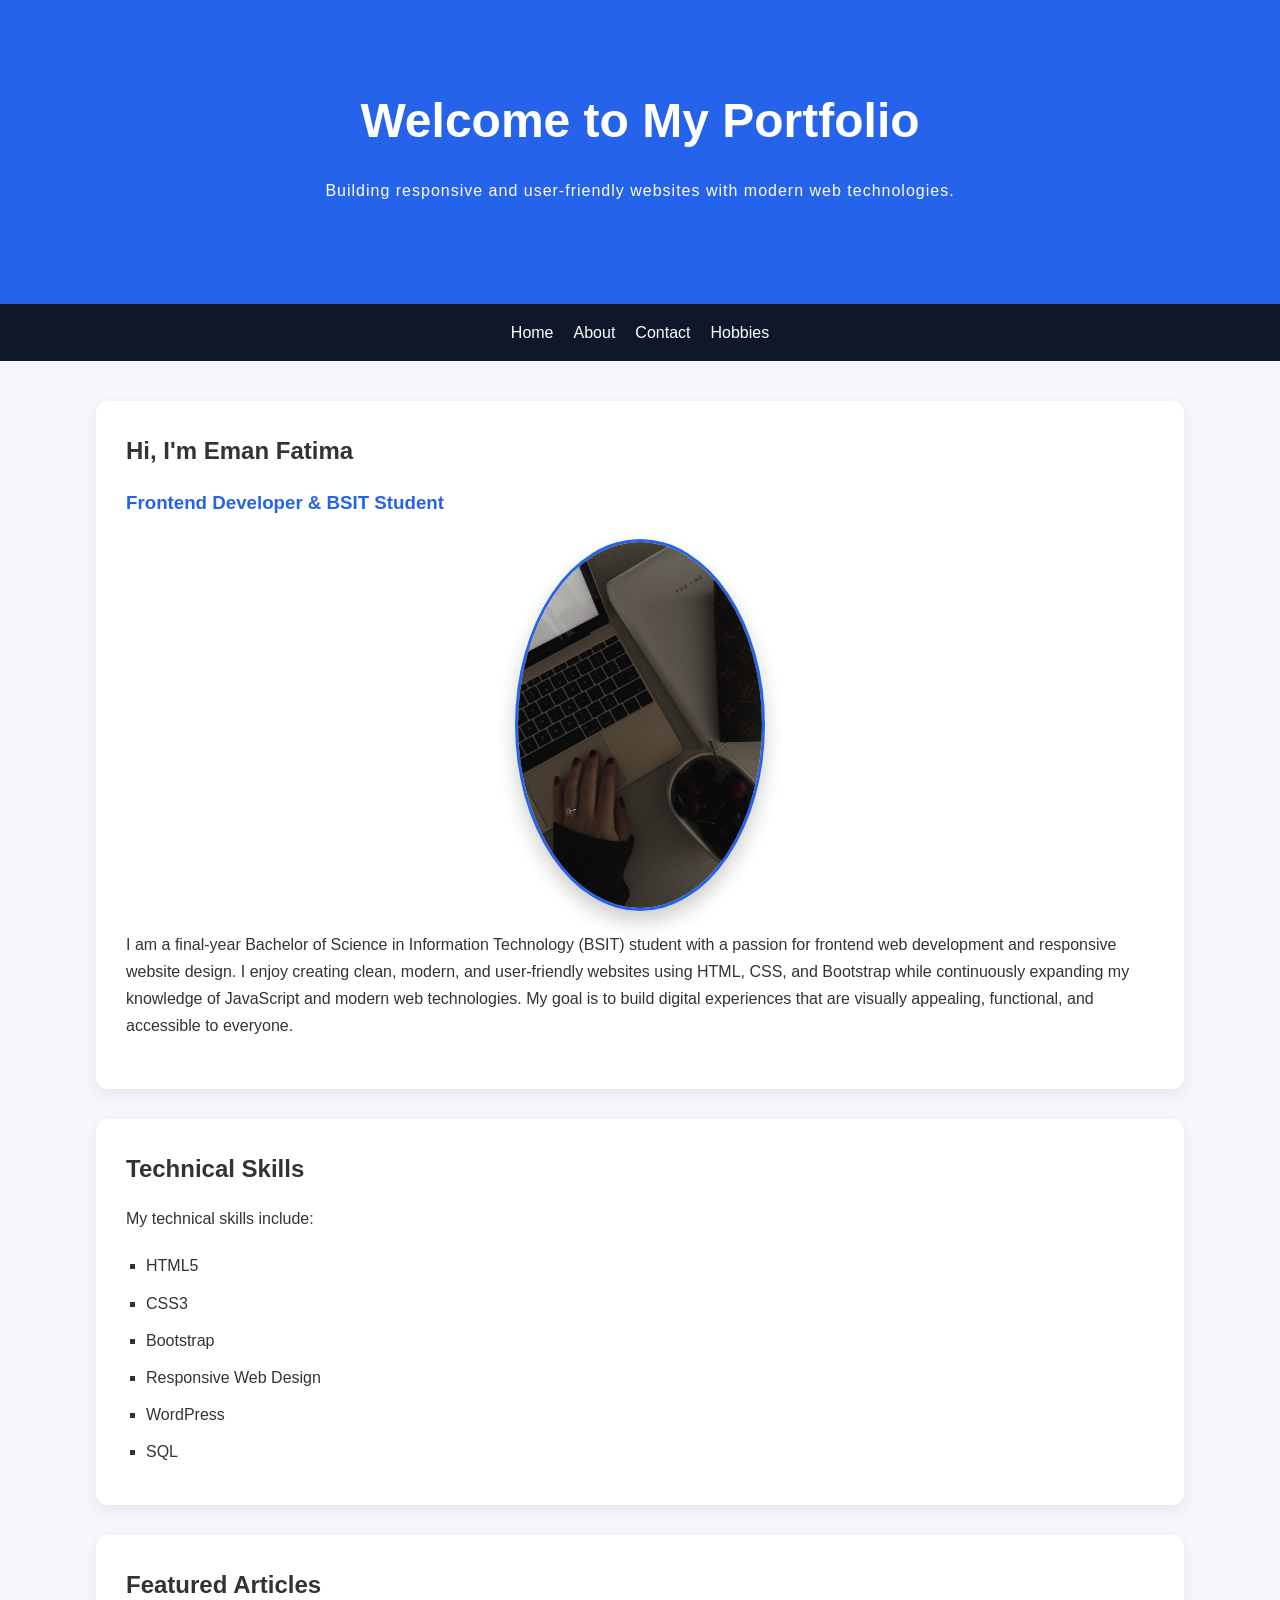
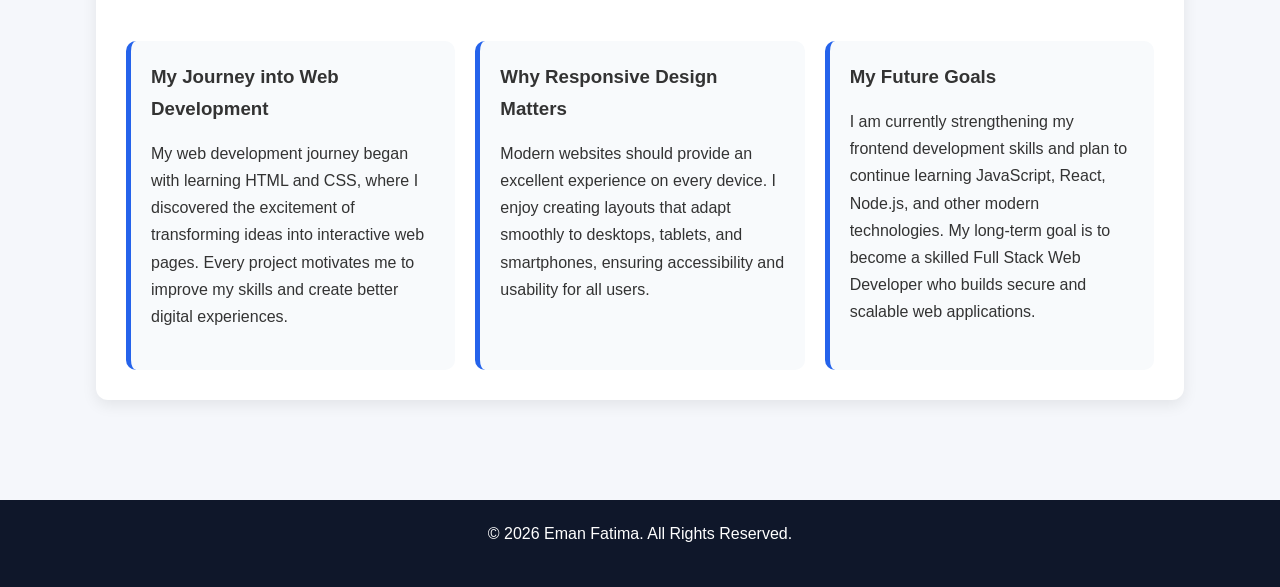
<file: index.html>
<!DOCTYPE html>
<html lang="en">
<head>
    <meta charset="UTF-8">
    <meta name="viewport" content="width=device-width, initial-scale=1.0">
    <title>Eman Fatima | Portfolio</title>

    <!-- External CSS -->
    <link rel="stylesheet" href="style.css">

    <!-- Internal CSS -->
    <style>
        .special-text {
            letter-spacing: 1px;
        }
    </style>
</head>

<body>

    <!-- Header -->
    <header class="hero">
        <h1 id="main-title">Welcome to My Portfolio</h1>
        <p class="special-text">
            Building responsive and user-friendly websites with modern web technologies.
        </p>
    </header>

    <!-- Navigation -->
    <nav class="navbar">
        <a href="index.html">Home</a>
        <a href="about.html">About</a>
        <a href="contact.html">Contact</a>
        <a href="hobbies.html">Hobbies</a>
    </nav>

    <!-- Main Content -->
    <main class="container">

        <!-- Introduction -->
        <section class="about-me">
            <h2>Hi, I'm Eman Fatima</h2>

            <!-- Inline CSS -->
            <h3 style="color:#2563eb;">Frontend Developer & BSIT Student</h3>

            <img
                src="profile_img.jpeg"
                alt="Portrait of Eman Fatima"
                class="profile-image"
                width="250"
            >

            <p>
                I am a final-year Bachelor of Science in Information Technology (BSIT)
                student with a passion for frontend web development and responsive
                website design. I enjoy creating clean, modern, and user-friendly
                websites using HTML, CSS, and Bootstrap while continuously expanding
                my knowledge of JavaScript and modern web technologies. My goal is to
                build digital experiences that are visually appealing, functional,
                and accessible to everyone.
            </p>
        </section>

        <!-- Skills -->
        <section id="skills" class="skills">
            <h2>Technical Skills</h2>

            <p>My technical skills include:</p>

            <ul>
                <li>HTML5</li>
                <li>CSS3</li>
                <li>Bootstrap</li>
                <li>Responsive Web Design</li>
                <li>WordPress</li>
                <li>SQL</li>
            </ul>
        </section>

        <!-- Articles -->
        <section class="articles">

            <h2>Featured Articles</h2>

            <article class="card">
                <h3>My Journey into Web Development</h3>

                <p>
                    My web development journey began with learning HTML and CSS,
                    where I discovered the excitement of transforming ideas into
                    interactive web pages. Every project motivates me to improve my
                    skills and create better digital experiences.
                </p>
            </article>

            <article class="card">
                <h3>Why Responsive Design Matters</h3>

                <p>
                    Modern websites should provide an excellent experience on every
                    device. I enjoy creating layouts that adapt smoothly to desktops,
                    tablets, and smartphones, ensuring accessibility and usability
                    for all users.
                </p>
            </article>

            <article class="card">
                <h3>My Future Goals</h3>

                <p>
                    I am currently strengthening my frontend development skills and
                    plan to continue learning JavaScript, React, Node.js, and other
                    modern technologies. My long-term goal is to become a skilled
                    Full Stack Web Developer who builds secure and scalable web
                    applications.
                </p>
            </article>

        </section>

    </main>

    <!-- Footer -->
    <footer class="footer">
        <p>&copy; 2026 Eman Fatima. All Rights Reserved.</p>
    </footer>

</body>
</html>
</file>
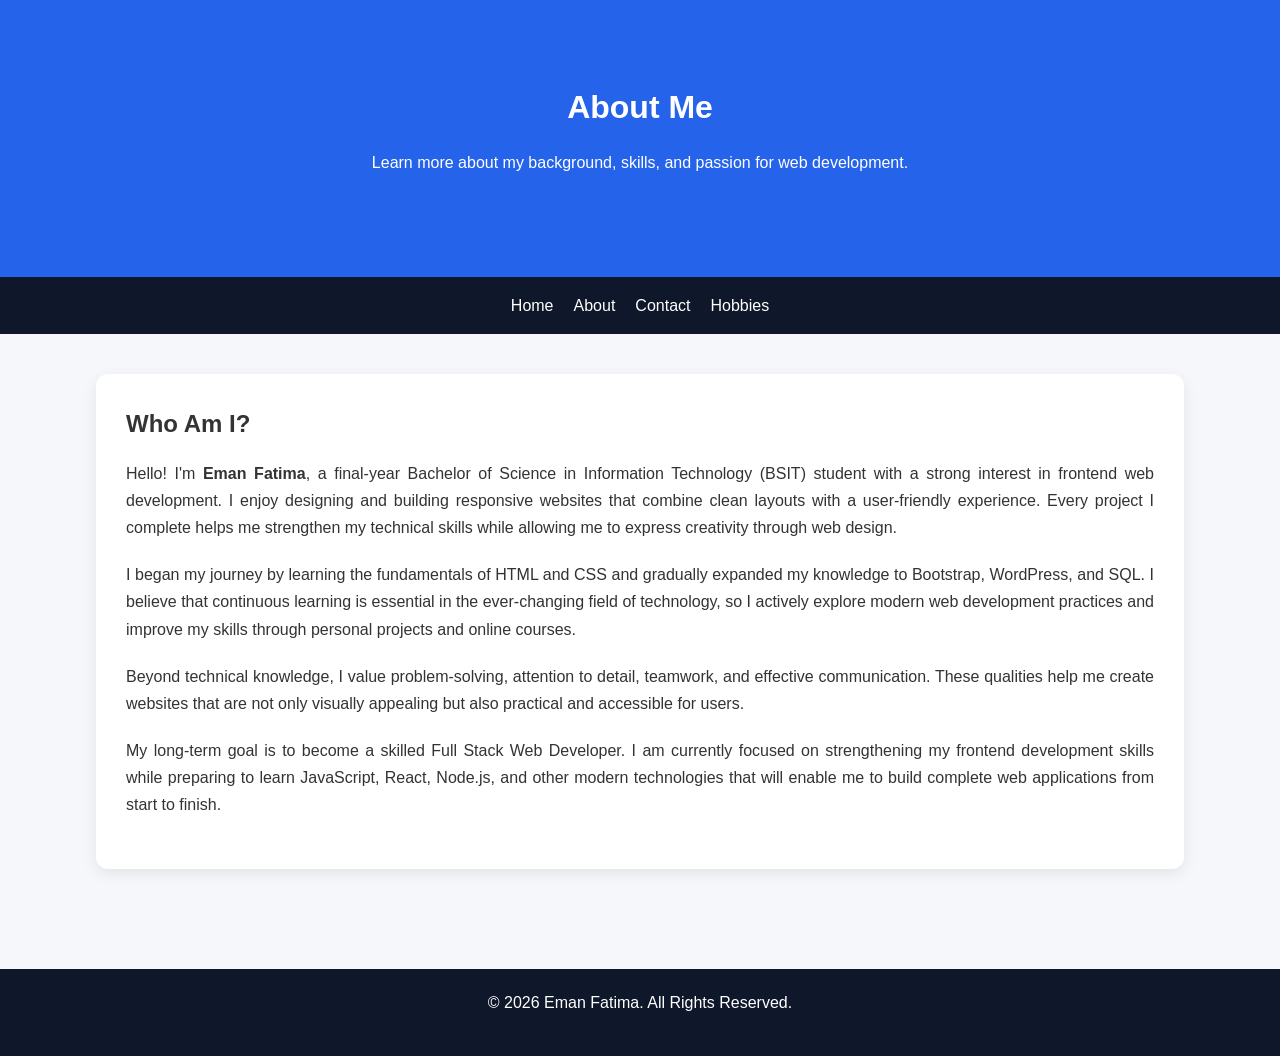
<file: about.html>
<!DOCTYPE html>
<html lang="en">
<head>
    <meta charset="UTF-8">
    <meta name="viewport" content="width=device-width, initial-scale=1.0">
    <title>About | Eman Fatima</title>

    <!-- External CSS -->
    <link rel="stylesheet" href="style.css">
</head>

<body>

    <!-- Header -->
    <header class="hero">
        <h1>About Me</h1>
        <p>
            Learn more about my background, skills, and passion for web development.
        </p>
    </header>

    <!-- Navigation -->
    <nav class="navbar">
        <a href="index.html">Home</a>
        <a href="about.html">About</a>
        <a href="contact.html">Contact</a>
        <a href="hobbies.html">Hobbies</a>
    </nav>

    <!-- Main Content -->
    <main class="container">

        <section class="about-section">

            <h2>Who Am I?</h2>

            <p>
                Hello! I'm <strong>Eman Fatima</strong>, a final-year Bachelor of
                Science in Information Technology (BSIT) student with a strong
                interest in frontend web development. I enjoy designing and building
                responsive websites that combine clean layouts with a user-friendly
                experience. Every project I complete helps me strengthen my technical
                skills while allowing me to express creativity through web design.
            </p>

            <p>
                I began my journey by learning the fundamentals of HTML and CSS and
                gradually expanded my knowledge to Bootstrap, WordPress, and SQL.
                I believe that continuous learning is essential in the ever-changing
                field of technology, so I actively explore modern web development
                practices and improve my skills through personal projects and online
                courses.
            </p>

            <p>
                Beyond technical knowledge, I value problem-solving, attention to
                detail, teamwork, and effective communication. These qualities help
                me create websites that are not only visually appealing but also
                practical and accessible for users.
            </p>

            <p>
                My long-term goal is to become a skilled Full Stack Web Developer.
                I am currently focused on strengthening my frontend development
                skills while preparing to learn JavaScript, React, Node.js, and
                other modern technologies that will enable me to build complete web
                applications from start to finish.
            </p>

        </section>

    </main>

    <!-- Footer -->
    <footer class="footer">
        <p>&copy; 2026 Eman Fatima. All Rights Reserved.</p>
    </footer>

</body>
</html>
</file>
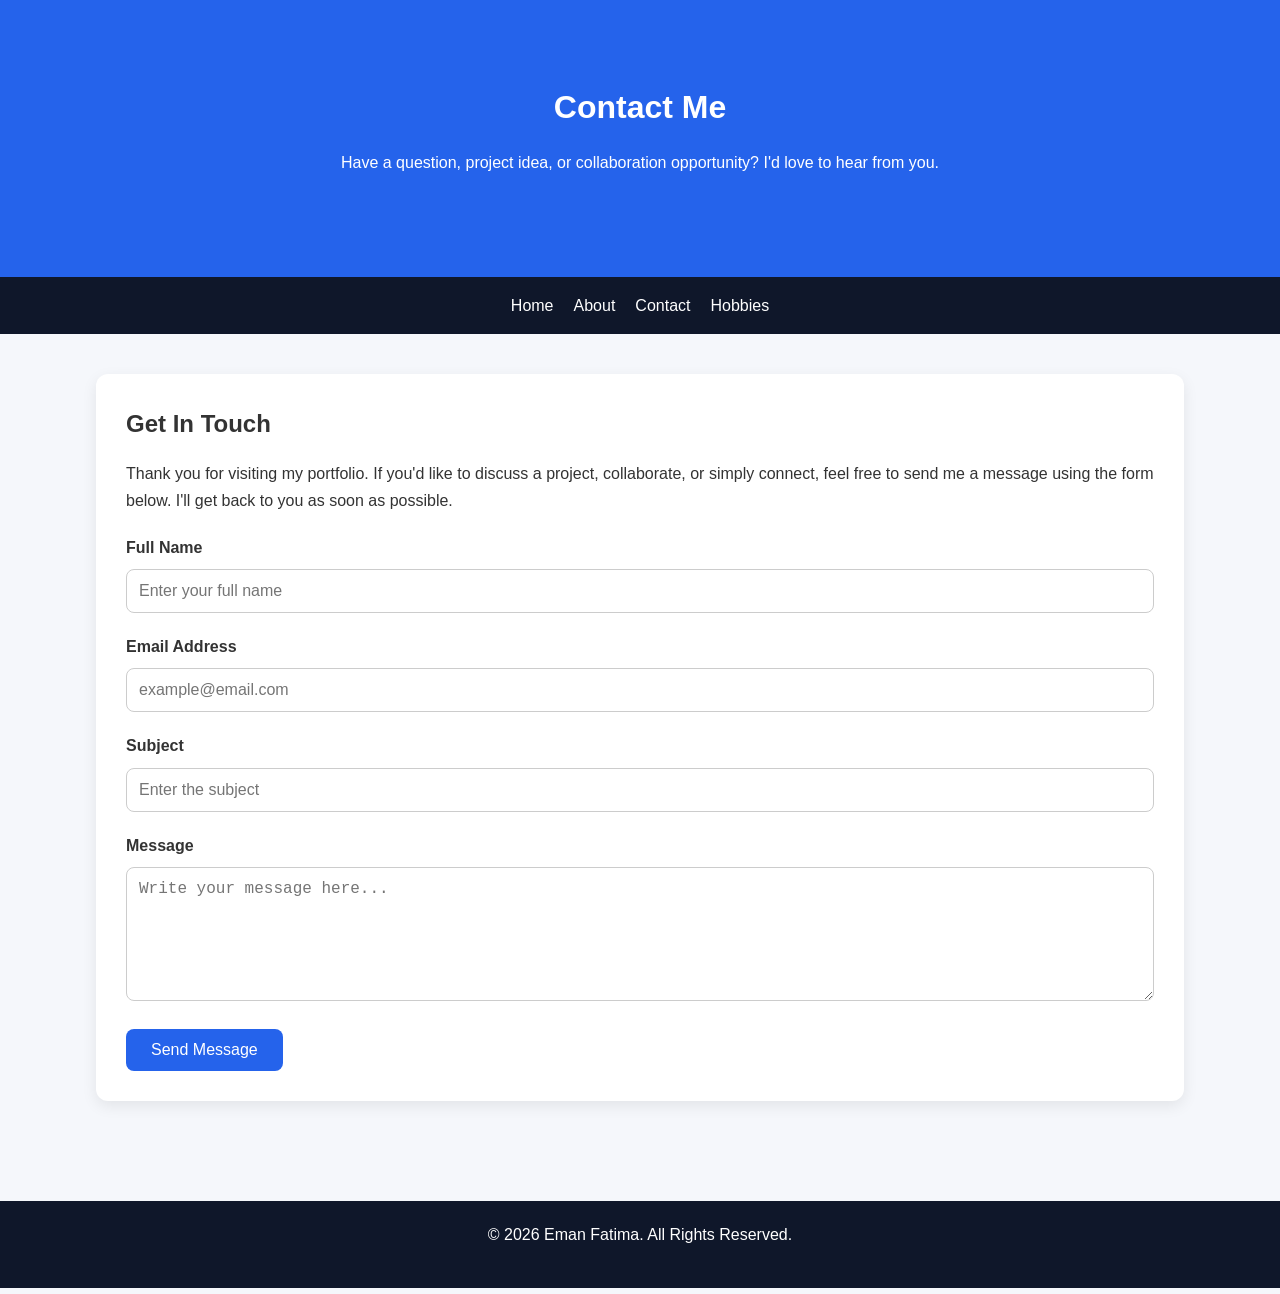
<file: contact.html>
<!DOCTYPE html>
<html lang="en">
<head>
    <meta charset="UTF-8">
    <meta name="viewport" content="width=device-width, initial-scale=1.0">
    <title>Contact | Eman Fatima</title>

    <!-- External CSS -->
    <link rel="stylesheet" href="style.css">
</head>

<body>

    <!-- Header -->
    <header class="hero">
        <h1>Contact Me</h1>
        <p>
            Have a question, project idea, or collaboration opportunity? I'd love to hear from you.
        </p>
    </header>

    <!-- Navigation -->
    <nav class="navbar">
        <a href="index.html">Home</a>
        <a href="about.html">About</a>
        <a href="contact.html">Contact</a>
        <a href="hobbies.html">Hobbies</a>
    </nav>

    <!-- Main Content -->
    <main class="container">

        <section class="contact-section">

            <h2>Get In Touch</h2>

            <p>
                Thank you for visiting my portfolio. If you'd like to discuss a project,
                collaborate, or simply connect, feel free to send me a message using the
                form below. I'll get back to you as soon as possible.
            </p>

            <form class="contact-form">

                <div class="form-group">
                    <label for="fullname">Full Name</label>
                    <input
                        type="text"
                        id="fullname"
                        name="fullname"
                        placeholder="Enter your full name"
                        required
                    >
                </div>

                <div class="form-group">
                    <label for="email">Email Address</label>
                    <input
                        type="email"
                        id="email"
                        name="email"
                        placeholder="example@email.com"
                        required
                    >
                </div>

                <div class="form-group">
                    <label for="subject">Subject</label>
                    <input
                        type="text"
                        id="subject"
                        name="subject"
                        placeholder="Enter the subject"
                        required
                    >
                </div>

                <div class="form-group">
                    <label for="message">Message</label>
                    <textarea
                        id="message"
                        name="message"
                        rows="6"
                        placeholder="Write your message here..."
                        required
                    ></textarea>
                </div>

                <button type="submit" class="btn">
                    Send Message
                </button>

            </form>

        </section>

    </main>

    <!-- Footer -->
    <footer class="footer">
        <p>&copy; 2026 Eman Fatima. All Rights Reserved.</p>
    </footer>

</body>
</html>
</file>
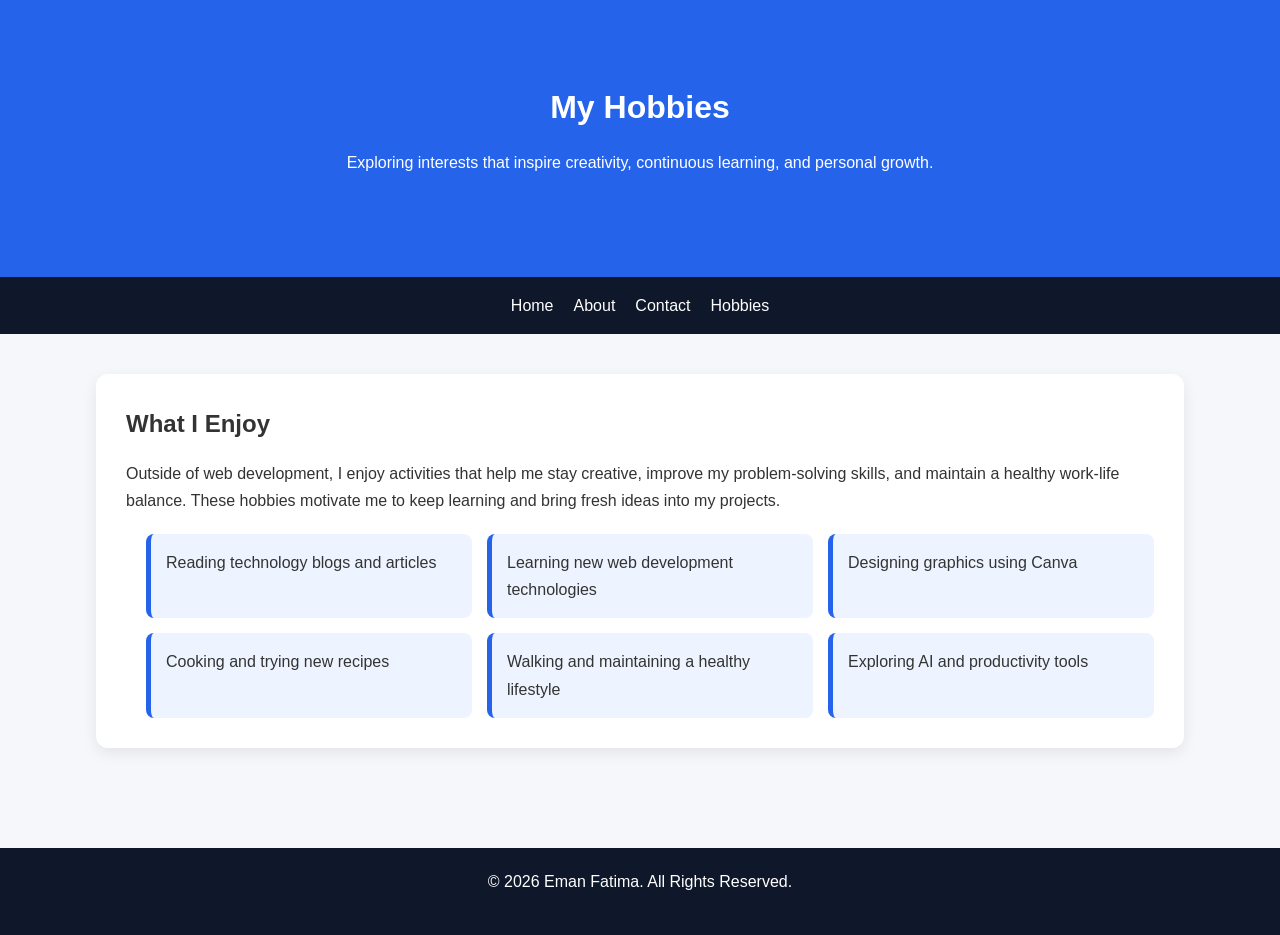
<file: hobbies.html>
<!DOCTYPE html>
<html lang="en">
<head>
    <meta charset="UTF-8">
    <meta name="viewport" content="width=device-width, initial-scale=1.0">
    <title>Hobbies | Eman Fatima</title>

    <!-- External CSS -->
    <link rel="stylesheet" href="style.css">
</head>

<body>

    <!-- Header -->
    <header class="hero">
        <h1>My Hobbies</h1>
        <p>
            Exploring interests that inspire creativity, continuous learning, and personal growth.
        </p>
    </header>

    <!-- Navigation -->
    <nav class="navbar">
        <a href="index.html">Home</a>
        <a href="about.html">About</a>
        <a href="contact.html">Contact</a>
        <a href="hobbies.html">Hobbies</a>
    </nav>

    <!-- Main Content -->
    <main class="container">

        <section class="hobbies-section">

            <h2>What I Enjoy</h2>

            <p>
                Outside of web development, I enjoy activities that help me stay creative,
                improve my problem-solving skills, and maintain a healthy work-life balance.
                These hobbies motivate me to keep learning and bring fresh ideas into my
                projects.
            </p>

            <ul class="hobbies-list">
                <li>Reading technology blogs and articles</li>
                <li>Learning new web development technologies</li>
                <li>Designing graphics using Canva</li>
                <li>Cooking and trying new recipes</li>
                <li>Walking and maintaining a healthy lifestyle</li>
                <li>Exploring AI and productivity tools</li>
            </ul>

        </section>

    </main>

    <!-- Footer -->
    <footer class="footer">
        <p>&copy; 2026 Eman Fatima. All Rights Reserved.</p>
    </footer>

</body>
</html>
</file>
<file: style.css>
*{
    margin:0;
    padding:0;
    box-sizing:border-box;
}

html{
    scroll-behavior:smooth;
}

body{
    font-family: "Segoe UI", Tahoma, Geneva, Verdana, sans-serif;
    background:#f5f7fb;
    color:#333;
    line-height:1.7;
}


/* ELEMENT SELECTOR */

h1,h2,h3{
    margin-bottom:15px;
}

p{
    margin-bottom:20px;
}

ul{
    margin-left:20px;
}

/* HERO SECTION */

.hero{
    background-color: #2563eb;
    color:white;
    text-align:center;
    padding:60px 20px;
    animation:fadeIn 1.2s ease;
}

/* ID SELECTOR */

#main-title{
    font-size:2.4rem;
    font-weight:700;
}

/* NAVIGATION */

.navbar{
    background:#0f172a;
    display:flex;
    justify-content:center;
    align-items:center;
    flex-wrap:wrap;
    gap:20px;
    padding:15px;

    position:sticky;
    top:0;
    z-index:1000;
}

.navbar a{
    color:white;
    text-decoration:none;
    font-weight:500;
    display:inline-block;
    transition:.3s;
}

.navbar a:hover{
    color:#facc15;
    transform:translateY(-2px);
}

/* CONTAINER */

.container{
    width:90%;
    max-width:1100px;
    margin:auto;
    padding:40px 0;
}

/* SECTION */

section{
    background:white;
    margin-bottom:30px;
    padding:30px;
    border-radius:12px;
    box-shadow:0 5px 15px rgba(0,0,0,.08);
}

/* PROFILE IMAGE */

.profile-image{
    display:block;
    margin:20px auto;
    border:3px solid #2563eb;
    border-radius:50%;
    box-shadow:0 10px 20px rgba(0,0,0,.2);
    transition:.4s;
}

.profile-image:hover{
    transform:scale(1.05);
}

/* SKILLS */

.skills ul{
    list-style:square;
    margin-top:15px;
}

.skills li{
    margin-bottom:10px;
    font-weight:500;
}

/* ARTICLES */

.articles{
    display:flex;
    flex-wrap:wrap;
    gap:20px;
}

.articles h2{
    width:100%;
}

.card{
    flex:1 1 300px;
    background:#f8fafc;
    padding:20px;
    border-radius:10px;
    border-left:5px solid #2563eb;
    transition:.4s;
}

.card:hover{
    transform:translateY(-8px);
    box-shadow:0 10px 20px rgba(0,0,0,.15);
}

/* ABOUT PAGE */

.about-section{
    text-align:justify;
}

/* CONTACT PAGE */

.contact-form{
    margin-top:20px;
}

.form-group{
    margin-bottom:20px;
}

label{
    display:block;
    font-weight:600;
    margin-bottom:8px;
}

input,
textarea{
    width:100%;
    padding:12px;
    border:1px solid #ccc;
    border-radius:8px;
    font-size:16px;
    outline:none;
}

input:focus,
textarea:focus{
    border-color:#2563eb;
    box-shadow:0 0 5px rgba(37,99,235,.4);
}

.btn{
    background:#2563eb;
    color:white;
    padding:12px 25px;
    border:none;
    border-radius:8px;
    cursor:pointer;
    font-size:16px;
    transition:.3s;
}

.btn:hover{
    background:#1d4ed8;
}

/* HOBBIES */

.hobbies-list{
    display:flex;
    flex-wrap:wrap;
    gap:15px;
    list-style:none;
    margin-top:20px;
}

.hobbies-list li{
    flex:1 1 250px;
    background:#eef4ff;
    padding:15px;
    border-radius:8px;
    border-left:5px solid #2563eb;
    transition:.3s;
}

.hobbies-list li:hover{
    background:#2563eb;
    color:white;
}

/* GROUP SELECTOR */

.about-section,
.contact-section,
.hobbies-section{
    animation:fadeInUp .8s ease;
}

/* FOOTER */

.footer{
    background:#0f172a;
    color:white;
    text-align:center;
    padding:20px;
    margin-top:30px;
}

/* ANIMATION */

@keyframes fadeIn{

    from{
        opacity:0;
    }

    to{
        opacity:1;
    }

}

@keyframes fadeInUp{

    from{
        opacity:0;
        transform:translateY(30px);
    }

    to{
        opacity:1;
        transform:translateY(0);
    }

}

/* ==========================
   RESPONSIVE DESIGN
========================== */

/* Tablets */

@media (min-width:768px){

    .hero{
        padding:80px 20px;
    }

    #main-title{
        font-size:3rem;
    }

}

/* Desktop */

@media (min-width:1024px){

    .container{
        width:85%;
    }

    .navbar{
        justify-content:center;
    }

}
</file>
